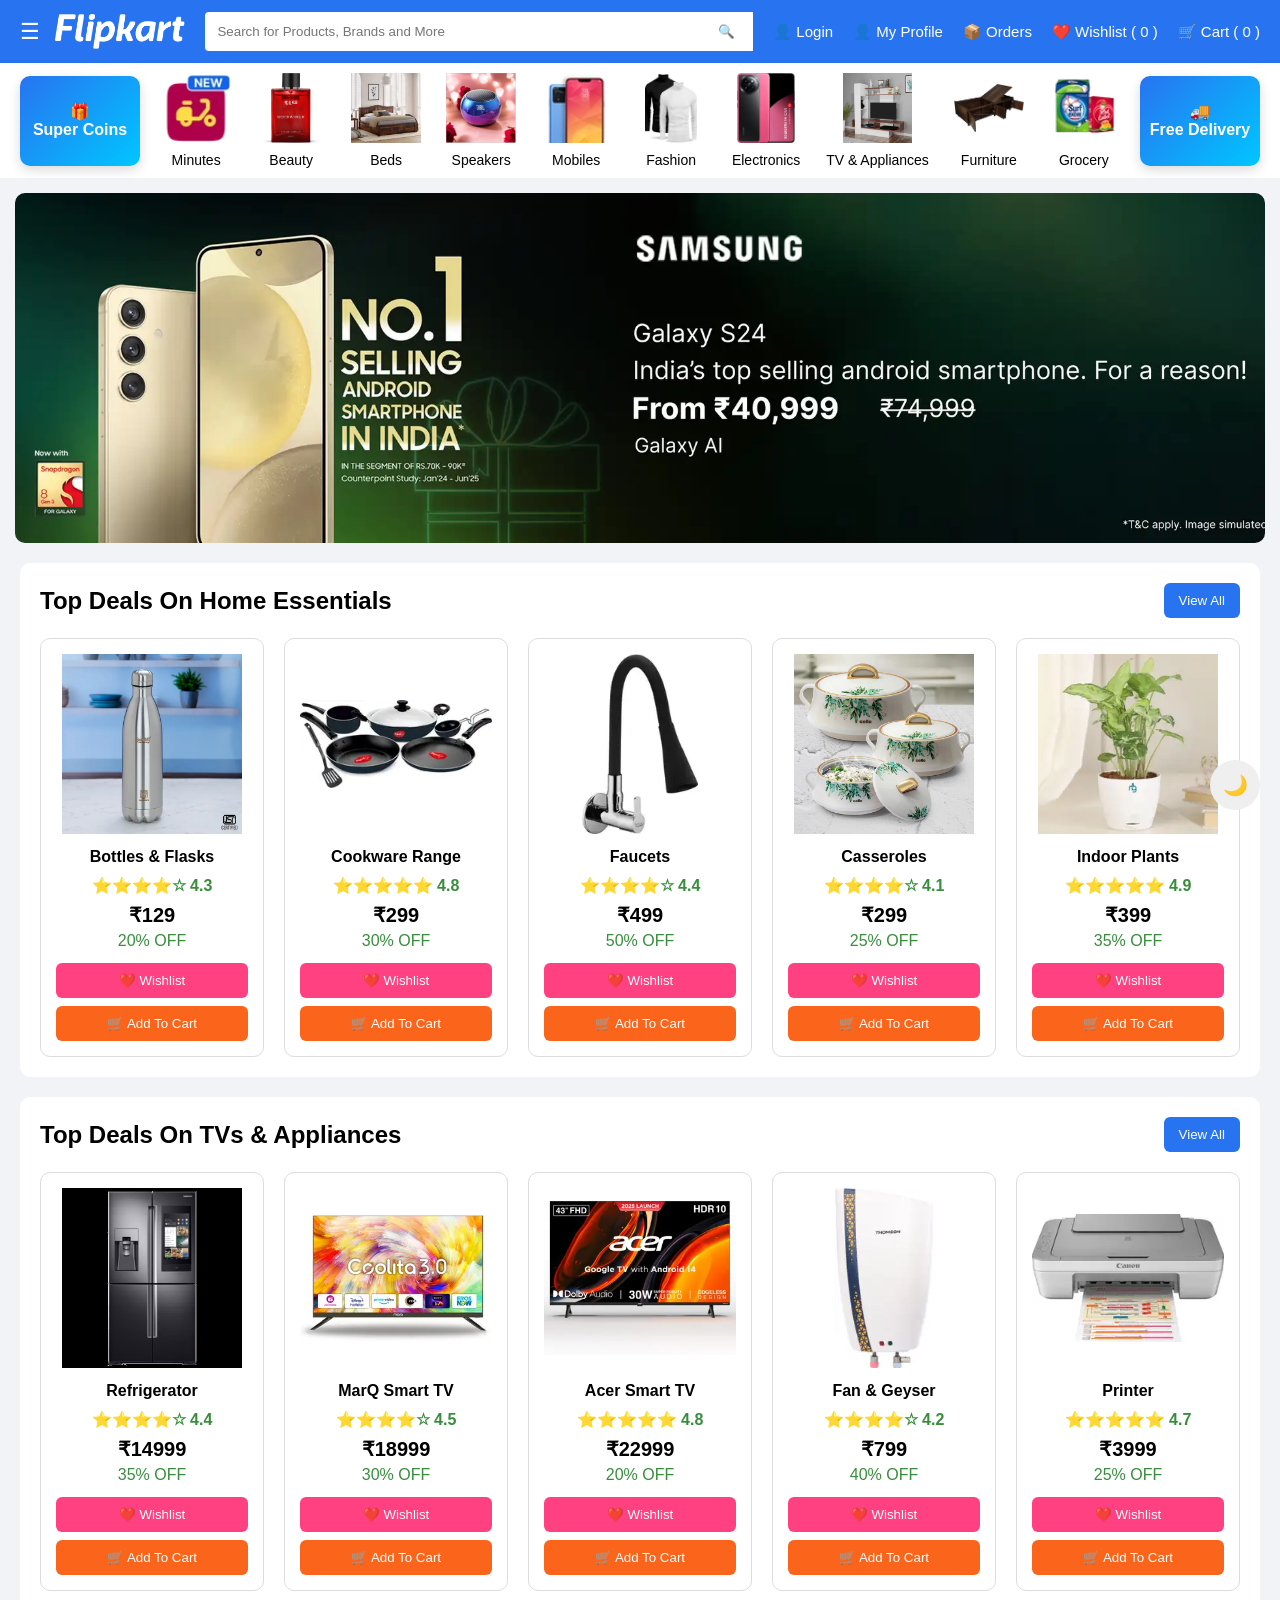
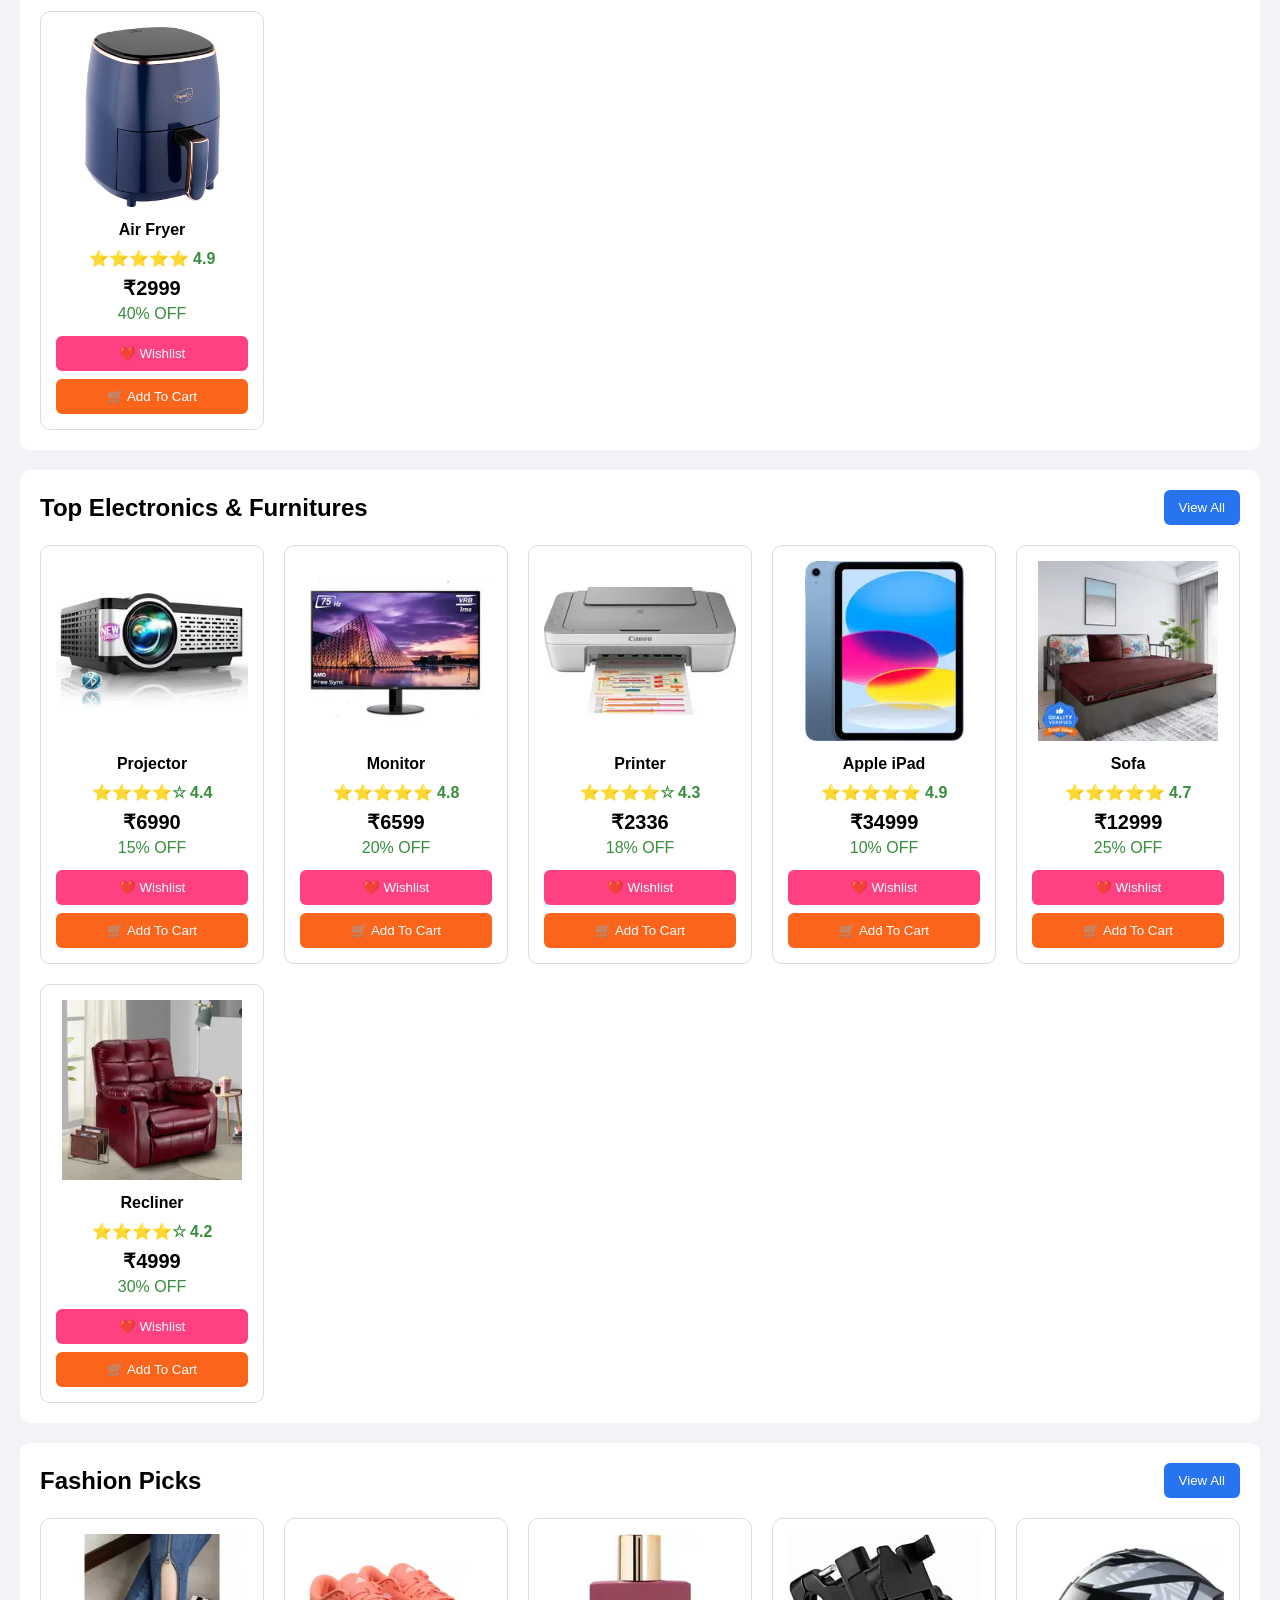
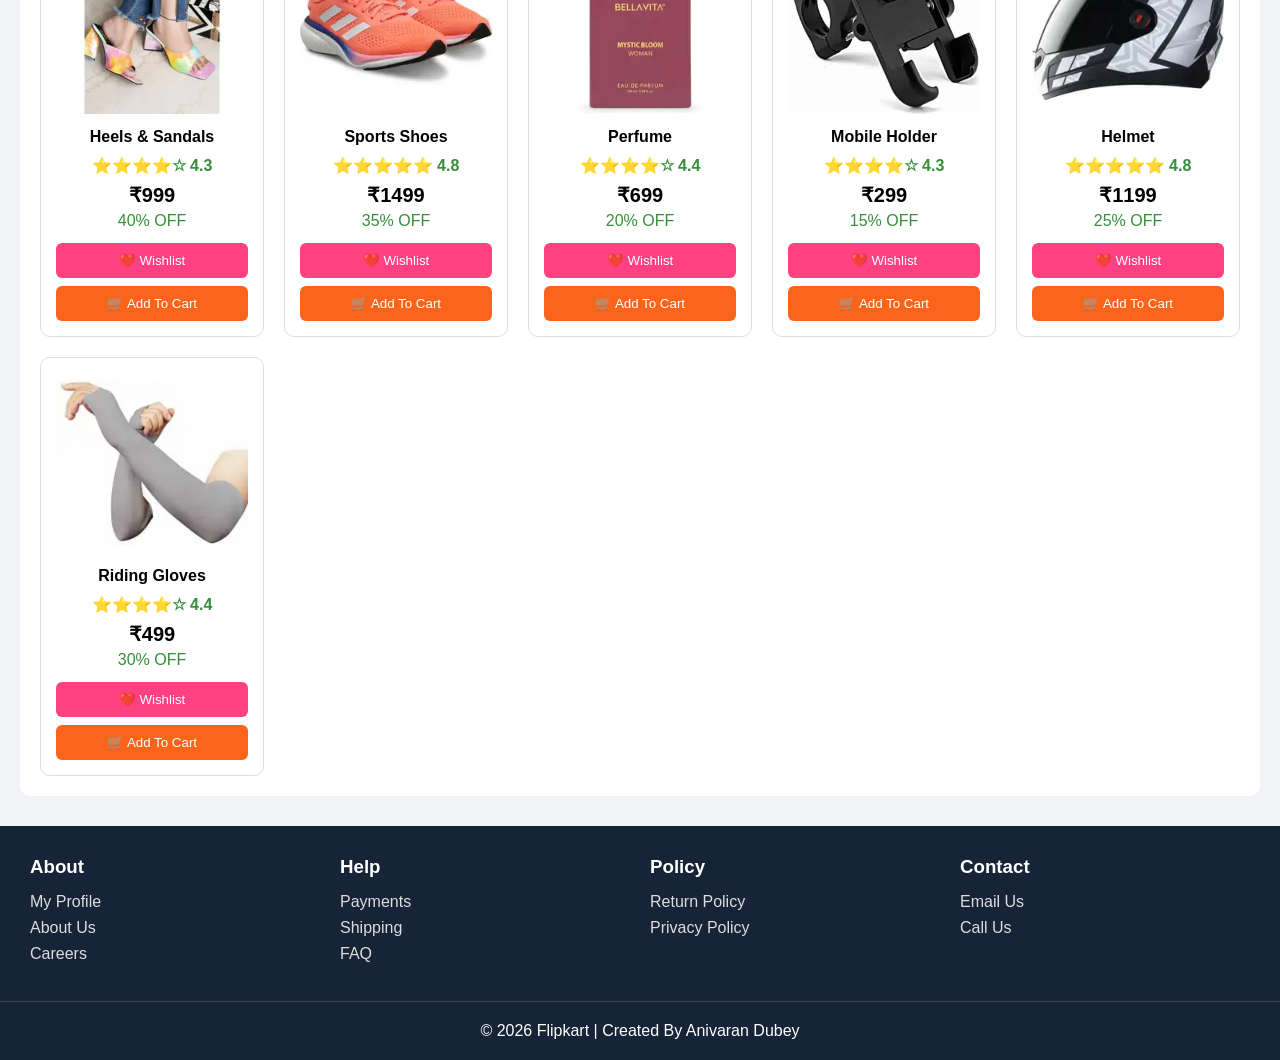
<file: index.html>
<!DOCTYPE html>
<html lang="en">

<head>

<meta charset="UTF-8">

<meta
name="viewport"
content="width=device-width, initial-scale=1.0">

<title>
Flipkart Clone Pro
</title>

<link
rel="stylesheet"
href="style.css">

</head>

<body>

<!-- ==========================
     NAVBAR
========================== -->

<header class="navbar">

    <div class="nav-left">

        <button
        class="menu-btn"
        id="menuBtn">

            ☰

        </button>

        <img
        src="images/flipkart-plus_8d85f4.png"
        alt="Flipkart"
        class="logo">

    </div>

    <div class="search-box">

        <input
        type="text"
        id="searchInput"
        placeholder="Search for Products, Brands and More">

        <button>

            🔍

        </button>

    </div>

    <div class="nav-right">

        <button
        id="loginBtn"
        class="nav-btn">

            👤 Login

        </button>

<a
href="profile.html"
class="nav-link">

👤 My Profile

</a>

<a
href="orders.html"
class="nav-link">

📦 Orders

</a>
<a
    href="wishlist.html"
    class="nav-link">

        ❤️ Wishlist
        (
        <span id="wishlistCount">
            0
        </span>
        )

    </a>

    <a
    href="cart.html"
    class="nav-link">

        🛒 Cart
        (
        <span id="cartCount">
            0
        </span>
        )

    </a>
    </div>
</header>

<!-- ==========================
     MOBILE MENU
========================== -->

<div
class="mobile-menu"
id="mobileMenu">

    <a href="profile.html">
        My Profile
    </a>

    <a href="orders.html">
        Orders
    </a>

    <a href="wishlist.html">
        Wishlist
    </a>

    <a href="cart.html">
        Cart
    </a>

</div>

<!-- ==========================
     CATEGORIES
========================== -->

<div class="category-wrapper">

    <div class="side-offer">
        🎁<br>
        Super Coins
    </div>
       
    <div class="category-strip">
         <div class="cat-item">
            <img src="images/minutes.jpg">
            <span>Minutes</span>
        </div>
        <div class="cat-item">
    <img src="images/beauty-food-toys.jpg">
    <span>Beauty</span>
</div>

<div class="cat-item">
    <img src="images/bed.jpg">
    <span>Beds</span>
</div>

<div class="cat-item">
    <img src="images/speaker.jpg">
    <span>Speakers</span>
</div>
       

        <!-- Mobiles -->
        <div class="cat-item">
            <img src="images/mobiles-tablets.jpg">
            <span>Mobiles</span>
        </div>

        <!-- Fashion -->
        <div class="cat-item">
            <img src="images/fashion.jpg">
            <span>Fashion</span>
        </div>

        <!-- Electronics -->
        <div class="cat-item">
            <img src="images/electronics.jpg">
            <span>Electronics</span>
        </div>

        <!-- TV -->
        <div class="cat-item">
            <img src="images/tv-unit.jpg">
            <span>TV & Appliances</span>
        </div>

        <!-- Furniture -->
        <div class="cat-item">
            <img src="images/home-furniture.jpg">
            <span>Furniture</span>
        </div>

        <!-- Grocery -->
        <div class="cat-item">
            <img src="images/grocery.jpg">
            <span>Grocery</span>
        </div>

    </div>

    <div class="side-offer">
        🚚<br>
        Free Delivery
    </div>

</div>
<section class="banner">

    <img
    src="images/samsung_logo.jpg"
    alt="Samsung Banner">

</section>
<!-- ==========================
     REGISTER MODAL
========================== -->
<div id="loginModal" class="modal">

    <div class="modal-content">

        <span id="closeLogin">
            &times;
        </span>

        <h2>Login</h2>

        <input
        type="text"
        id="username"
        placeholder="Enter Username">

        <button id="loginSubmit">
            Login
        </button>

        <br><br>

        <a href="#" id="openRegister">
            Create New Account
        </a>

    </div>

</div>
<div
id="registerModal"
class="modal">

    <div class="modal-content">

        <span
        id="closeRegister">

            &times;

        </span>

        <h2>
            Create Account
        </h2>

        <input
        type="text"
        id="regName"
        placeholder="Full Name">

        <input
        type="email"
        id="regEmail"
        placeholder="Email">

        <input
        type="password"
        id="regPass"
        placeholder="Password">

        <button
        id="registerBtn">

            Register

        </button>

    </div>

</div>

<button id="darkModeBtn">
🌙
</button>

<button id="topBtn">
⬆
</button>
<!-- ==========================
     HOME ESSENTIALS
========================== -->

<section class="product-row">

    <div class="row-header">

        <h2>
            Top Deals On Home Essentials
        </h2>

        <button class="view-all">
            View All
        </button>

    </div>

    <div class="product-list">

        <div class="product-card">

            <img
            src="images/bottle.jpg"
            alt="Bottle">

            <h4 class="name">
                Bottles & Flasks
            </h4>

            <p class="rating">
                ⭐⭐⭐⭐☆
                4.3
            </p>

            <p class="price">
                ₹129
            </p>

            <p class="offer">
                20% OFF
            </p>

            <button class="wishlist-btn">
                ❤️ Wishlist
            </button>

            <button class="add-cart">
                🛒 Add To Cart
            </button>

        </div>

        <div class="product-card">

            <img
            src="images/cookware-range.jpg"
            alt="Cookware">

            <h4 class="name">
                Cookware Range
            </h4>

            <p class="rating">
                ⭐⭐⭐⭐⭐
                4.8
            </p>

            <p class="price">
                ₹299
            </p>

            <p class="offer">
                30% OFF
            </p>

            <button class="wishlist-btn">
                ❤️ Wishlist
            </button>

            <button class="add-cart">
                🛒 Add To Cart
            </button>

        </div>

        <div class="product-card">

            <img
            src="images/faucets.jpg"
            alt="Faucets">

            <h4 class="name">
                Faucets
            </h4>

            <p class="rating">
                ⭐⭐⭐⭐☆
                4.4
            </p>

            <p class="price">
                ₹499
            </p>

            <p class="offer">
                50% OFF
            </p>

            <button class="wishlist-btn">
                ❤️ Wishlist
            </button>

            <button class="add-cart">
                🛒 Add To Cart
            </button>

        </div>

        <div class="product-card">

            <img
            src="images/casserole.jpg"
            alt="Casserole">

            <h4 class="name">
                Casseroles
            </h4>

            <p class="rating">
                ⭐⭐⭐⭐☆
                4.1
            </p>

            <p class="price">
                ₹299
            </p>

            <p class="offer">
                25% OFF
            </p>

            <button class="wishlist-btn">
                ❤️ Wishlist
            </button>

            <button class="add-cart">
                🛒 Add To Cart
            </button>

        </div>

        <div class="product-card">

            <img
            src="images/indoor-plants.jpg"
            alt="Plants">

            <h4 class="name">
                Indoor Plants
            </h4>

            <p class="rating">
                ⭐⭐⭐⭐⭐
                4.9
            </p>

            <p class="price">
                ₹399
            </p>

            <p class="offer">
                35% OFF
            </p>

            <button class="wishlist-btn">
                ❤️ Wishlist
            </button>

            <button class="add-cart">
                🛒 Add To Cart
            </button>

        </div>

    </div>

</section>
<!-- ==========================
     TVs & Appliances
========================== -->

<section class="product-row">

    <div class="row-header">

        <h2>
            Top Deals On TVs & Appliances
        </h2>

        <button class="view-all">
            View All
        </button>

    </div>

    <div class="product-list">

        <div class="product-card">
            <img src="images/refrigerator.jpg" alt="Refrigerator">
            <h4 class="name">Refrigerator</h4>
            <p class="rating">⭐⭐⭐⭐☆ 4.4</p>
            <p class="price">₹14999</p>
            <p class="offer">35% OFF</p>
            <button class="wishlist-btn">❤️ Wishlist</button>
            <button class="add-cart">🛒 Add To Cart</button>
        </div>

        <div class="product-card">
            <img src="images/marq.jpg" alt="TV">
            <h4 class="name">MarQ Smart TV</h4>
            <p class="rating">⭐⭐⭐⭐☆ 4.5</p>
            <p class="price">₹18999</p>
            <p class="offer">30% OFF</p>
            <button class="wishlist-btn">❤️ Wishlist</button>
            <button class="add-cart">🛒 Add To Cart</button>
        </div>

        <div class="product-card">
            <img src="images/acer.jpg" alt="Acer TV">
            <h4 class="name">Acer Smart TV</h4>
            <p class="rating">⭐⭐⭐⭐⭐ 4.8</p>
            <p class="price">₹22999</p>
            <p class="offer">20% OFF</p>
            <button class="wishlist-btn">❤️ Wishlist</button>
            <button class="add-cart">🛒 Add To Cart</button>
        </div>

        <div class="product-card">
            <img src="images/fan-geyser.jpg" alt="Fan">
            <h4 class="name">Fan & Geyser</h4>
            <p class="rating">⭐⭐⭐⭐☆ 4.2</p>
            <p class="price">₹799</p>
            <p class="offer">40% OFF</p>
            <button class="wishlist-btn">❤️ Wishlist</button>
            <button class="add-cart">🛒 Add To Cart</button>
        </div>

        <div class="product-card">
            <img src="images/printer-01.jpg" alt="Mixer">
            <h4 class="name">Printer</h4>
            <p class="rating">⭐⭐⭐⭐⭐ 4.7</p>
            <p class="price">₹3999</p>
            <p class="offer">25% OFF</p>
            <button class="wishlist-btn">❤️ Wishlist</button>
            <button class="add-cart">🛒 Add To Cart</button>
        </div>

        <div class="product-card">
            <img src="images/Airfryer.jpg" alt="Air Fryer">
            <h4 class="name">Air Fryer</h4>
            <p class="rating">⭐⭐⭐⭐⭐ 4.9</p>
            <p class="price">₹2999</p>
            <p class="offer">40% OFF</p>
            <button class="wishlist-btn">❤️ Wishlist</button>
            <button class="add-cart">🛒 Add To Cart</button>
        </div>
    </div>

</section>
<!-- ==========================
     TOP ELECTRONICS
========================== -->

<section class="product-row">

    <div class="row-header">

        <h2>
            Top Electronics & Furnitures
        </h2>

        <button class="view-all">
            View All
        </button>

    </div>

    <div class="product-list">

        <div class="product-card">
            <img src="images/projector-01.jpg">
            <h4 class="name">Projector</h4>
            <p class="rating">⭐⭐⭐⭐☆ 4.4</p>
            <p class="price">₹6990</p>
            <p class="offer">15% OFF</p>
            <button class="wishlist-btn">❤️ Wishlist</button>
            <button class="add-cart">🛒 Add To Cart</button>
        </div>

        <div class="product-card">
            <img src="images/monitor-01.jpg">
            <h4 class="name">Monitor</h4>
            <p class="rating">⭐⭐⭐⭐⭐ 4.8</p>
            <p class="price">₹6599</p>
            <p class="offer">20% OFF</p>
            <button class="wishlist-btn">❤️ Wishlist</button>
            <button class="add-cart">🛒 Add To Cart</button>
        </div>

        <div class="product-card">
            <img src="images/printer-01.jpg">
            <h4 class="name">Printer</h4>
            <p class="rating">⭐⭐⭐⭐☆ 4.3</p>
            <p class="price">₹2336</p>
            <p class="offer">18% OFF</p>
            <button class="wishlist-btn">❤️ Wishlist</button>
            <button class="add-cart">🛒 Add To Cart</button>
        </div>

        <div class="product-card">
            <img src="images/apple-ipad.jpg">
            <h4 class="name">Apple iPad</h4>
            <p class="rating">⭐⭐⭐⭐⭐ 4.9</p>
            <p class="price">₹34999</p>
            <p class="offer">10% OFF</p>
            <button class="wishlist-btn">❤️ Wishlist</button>
            <button class="add-cart">🛒 Add To Cart</button>
        </div>

        <div class="product-card">
            <img src="images/sofa-bed.jpg">
            <h4 class="name">Sofa</h4>
            <p class="rating">⭐⭐⭐⭐⭐ 4.7</p>
            <p class="price">₹12999</p>
            <p class="offer">25% OFF</p>
            <button class="wishlist-btn">❤️ Wishlist</button>
            <button class="add-cart">🛒 Add To Cart</button>
        </div>

        <div class="product-card">
            <img src="images/recliner-01.jpg">
            <h4 class="name">Recliner</h4>
            <p class="rating">⭐⭐⭐⭐☆ 4.2</p>
            <p class="price">₹4999</p>
            <p class="offer">30% OFF</p>
            <button class="wishlist-btn">❤️ Wishlist</button>
            <button class="add-cart">🛒 Add To Cart</button>
        </div>
    </div>

</section>
<!-- ==========================
     FASHION PICKS
========================== -->

<section class="product-row">

    <div class="row-header">

        <h2>
            Fashion Picks
        </h2>

        <button class="view-all">
            View All
        </button>

    </div>

    <div class="product-list">

        <div class="product-card">
            <img src="images/heels-sandals.jpg">
            <h4 class="name">Heels & Sandals</h4>
            <p class="rating">⭐⭐⭐⭐☆ 4.3</p>
            <p class="price">₹999</p>
            <p class="offer">40% OFF</p>
            <button class="wishlist-btn">❤️ Wishlist</button>
            <button class="add-cart">🛒 Add To Cart</button>
        </div>

        <div class="product-card">
            <img src="images/sports-shoes.jpg">
            <h4 class="name">Sports Shoes</h4>
            <p class="rating">⭐⭐⭐⭐⭐ 4.8</p>
            <p class="price">₹1499</p>
            <p class="offer">35% OFF</p>
            <button class="wishlist-btn">❤️ Wishlist</button>
            <button class="add-cart">🛒 Add To Cart</button>
        </div>

        <div class="product-card">
            <img src="images/perfume-bottle.jpg">
            <h4 class="name">Perfume</h4>
            <p class="rating">⭐⭐⭐⭐☆ 4.4</p>
            <p class="price">₹699</p>
            <p class="offer">20% OFF</p>
            <button class="wishlist-btn">❤️ Wishlist</button>
            <button class="add-cart">🛒 Add To Cart</button>
        </div>

       <div class="product-card">
            <img src="images/Mobile_holder.jpg">
            <h4 class="name">Mobile Holder</h4>
            <p class="rating">⭐⭐⭐⭐☆ 4.3</p>
            <p class="price">₹299</p>
            <p class="offer">15% OFF</p>
            <button class="wishlist-btn">❤️ Wishlist</button>
            <button class="add-cart">🛒 Add To Cart</button>
        </div>

        <div class="product-card">
            <img src="images/helmet.jpg">
            <h4 class="name">Helmet</h4>
            <p class="rating">⭐⭐⭐⭐⭐ 4.8</p>
            <p class="price">₹1199</p>
            <p class="offer">25% OFF</p>
            <button class="wishlist-btn">❤️ Wishlist</button>
            <button class="add-cart">🛒 Add To Cart</button>
        </div>

        <div class="product-card">
            <img src="images/riding-gloves.jpg">
            <h4 class="name">Riding Gloves</h4>
            <p class="rating">⭐⭐⭐⭐☆ 4.4</p>
            <p class="price">₹499</p>
            <p class="offer">30% OFF</p>
            <button class="wishlist-btn">❤️ Wishlist</button>
            <button class="add-cart">🛒 Add To Cart</button>
        </div>
    </div>

</section>

<footer class="footer">

    <div class="footer-top">

        <div class="footer-column">

            <h3>About</h3>

            <a href="profile.html">
                My Profile
            </a>

            <a href="#">
                About Us
            </a>

            <a href="#">
                Careers
            </a>

        </div>

        <div class="footer-column">

            <h3>Help</h3>

            <a href="#">
                Payments
            </a>

            <a href="#">
                Shipping
            </a>

            <a href="#">
                FAQ
            </a>

        </div>

        <div class="footer-column">

            <h3>Policy</h3>

            <a href="#">
                Return Policy
            </a>

            <a href="#">
                Privacy Policy
            </a>

        </div>

        <div class="footer-column">

            <h3>Contact</h3>

            <a href="mailto:anivarandubey@gmail.com">
                Email Us
            </a>

            <a href="tel:+919999999999">
                Call Us
            </a>

        </div>

    </div>

    <div class="footer-bottom">

        © 2026 Flipkart  |
        Created By Anivaran Dubey

    </div>
</footer>

<script src="script.js"></script>

</body>
</html>
</file>
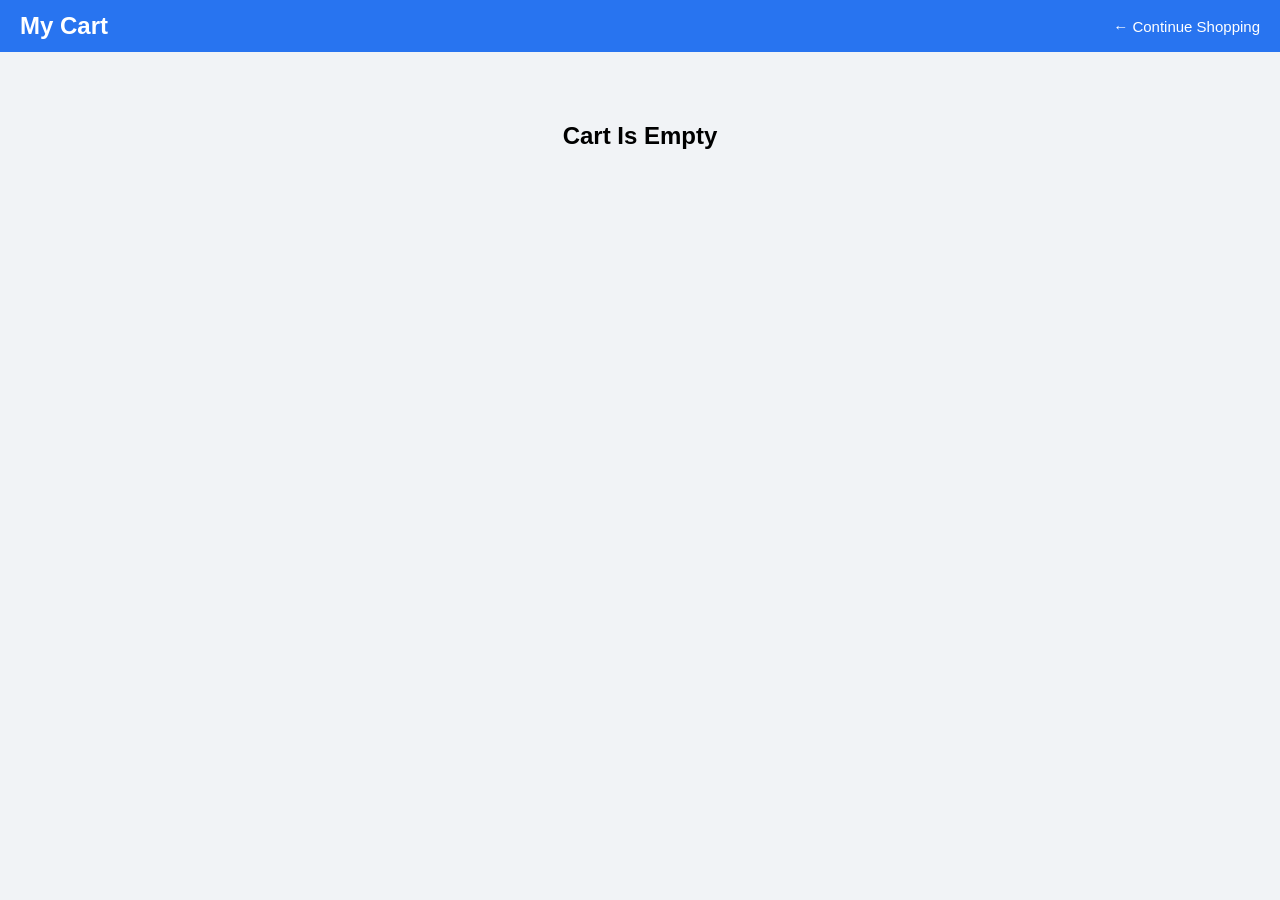
<file: cart.html>
<!DOCTYPE html>
<html lang="en">

<head>

<meta charset="UTF-8">

<meta
name="viewport"
content="width=device-width, initial-scale=1.0">

<title>
Cart
</title>

<link
rel="stylesheet"
href="style.css">

</head>

<body>

<header class="navbar">

    <h2 style="color:white;">
        My Cart
    </h2>

    <a
    href="index.html"
    class="nav-link">

        ← Continue Shopping

    </a>

</header>

<div
class="cart-container"
id="cartContainer">

</div>

<div
class="checkout-box">

    <h2>

        Grand Total :
        ₹<span id="grandTotal">
            0
        </span>

    </h2>

    <input
    type="text"
    id="customerName"
    placeholder="Full Name">

    <input
    type="text"
    id="phone"
    placeholder="Phone Number">

    <textarea
    id="address"
    placeholder="Delivery Address">
    </textarea>

    <button
    id="placeOrderBtn">

        Place Order

    </button>

</div>

<script>

function loadCart(){

    let cartItems =
    JSON.parse(
        localStorage.getItem(
            "cartItems"
        )
    ) || [];

    const container =
    document.getElementById(
        "cartContainer"
    );

    let grandTotal = 0;

    container.innerHTML = "";
     if(cartItems.length === 0){

    container.innerHTML = `
    <h2 style="
    text-align:center;
    margin-top:50px;">
    Cart Is Empty
    </h2>
    `;

    document.querySelector(
    ".checkout-box"
    ).style.display = "none";

    return;
}
    cartItems.forEach(
        (item,index)=>{

           let price = 0;

if(item.price){

    price =
    parseInt(
        item.price.replace(
            /[^\d]/g,
            ""
        )
    ) || 0;

}

            grandTotal +=
            price *
            item.quantity;

            container.innerHTML +=

            `
            <div class="cart-item">

                <img
                src="${item.image}">

                <div>

                    <h3>
                        ${item.name}
                    </h3>

                    <p>
                        ${item.price}
                    </p>

                    <div>

                        <button
                        onclick="decrease(${index})">

                            -

                        </button>

                        ${item.quantity}

                        <button
                        onclick="increase(${index})">

                            +

                        </button>

                    </div>

                    <button
                    onclick="removeItem(${index})">

                        Remove

                    </button>

                </div>

            </div>
            `;

        }
    );

    document
    .getElementById(
        "grandTotal"
    )
    .textContent =
    grandTotal;

}

function increase(index){

    let cartItems =
    JSON.parse(
        localStorage.getItem(
            "cartItems"
        )
    );

    cartItems[index]
    .quantity++;

    localStorage.setItem(
        "cartItems",
        JSON.stringify(
            cartItems
        )
    );

    loadCart();

}

function decrease(index){

    let cartItems =
    JSON.parse(
        localStorage.getItem(
            "cartItems"
        )
    );

    if(
        cartItems[index]
        .quantity > 1
    ){

        cartItems[index]
        .quantity--;

    }

    localStorage.setItem(
        "cartItems",
        JSON.stringify(
            cartItems
        )
    );

    loadCart();

}

function removeItem(index){

    let cartItems =
    JSON.parse(
        localStorage.getItem(
            "cartItems"
        )
    );

    cartItems.splice(
        index,
        1
    );

    localStorage.setItem(
        "cartItems",
        JSON.stringify(
            cartItems
        )
    );

    loadCart();

}

document
.getElementById(
    "placeOrderBtn"
)
.onclick = ()=>{

    let orders =
    JSON.parse(
        localStorage.getItem(
            "orders"
        )
    ) || [];

    let cartItems =
    JSON.parse(
        localStorage.getItem(
            "cartItems"
        )
    ) || [];

    const order = {

        id:
        Date.now(),

        date:
        new Date()
        .toLocaleString(),

        customerName:
        document
        .getElementById(
            "customerName"
        )
        .value,

        phone:
        document
        .getElementById(
            "phone"
        )
        .value,

        address:
        document
        .getElementById(
            "address"
        )
        .value,

        status:
        "Order Received",

        items:
        cartItems

    };

    orders.push(
        order
    );

    localStorage.setItem(
        "orders",
        JSON.stringify(
            orders
        )
    );

    localStorage.removeItem(
        "cartItems"
    );

    alert(
        "Order Placed Successfully"
    );

    window.location.href =
    "orders.html";

};

loadCart();

</script>

</body>
</html>
</file>
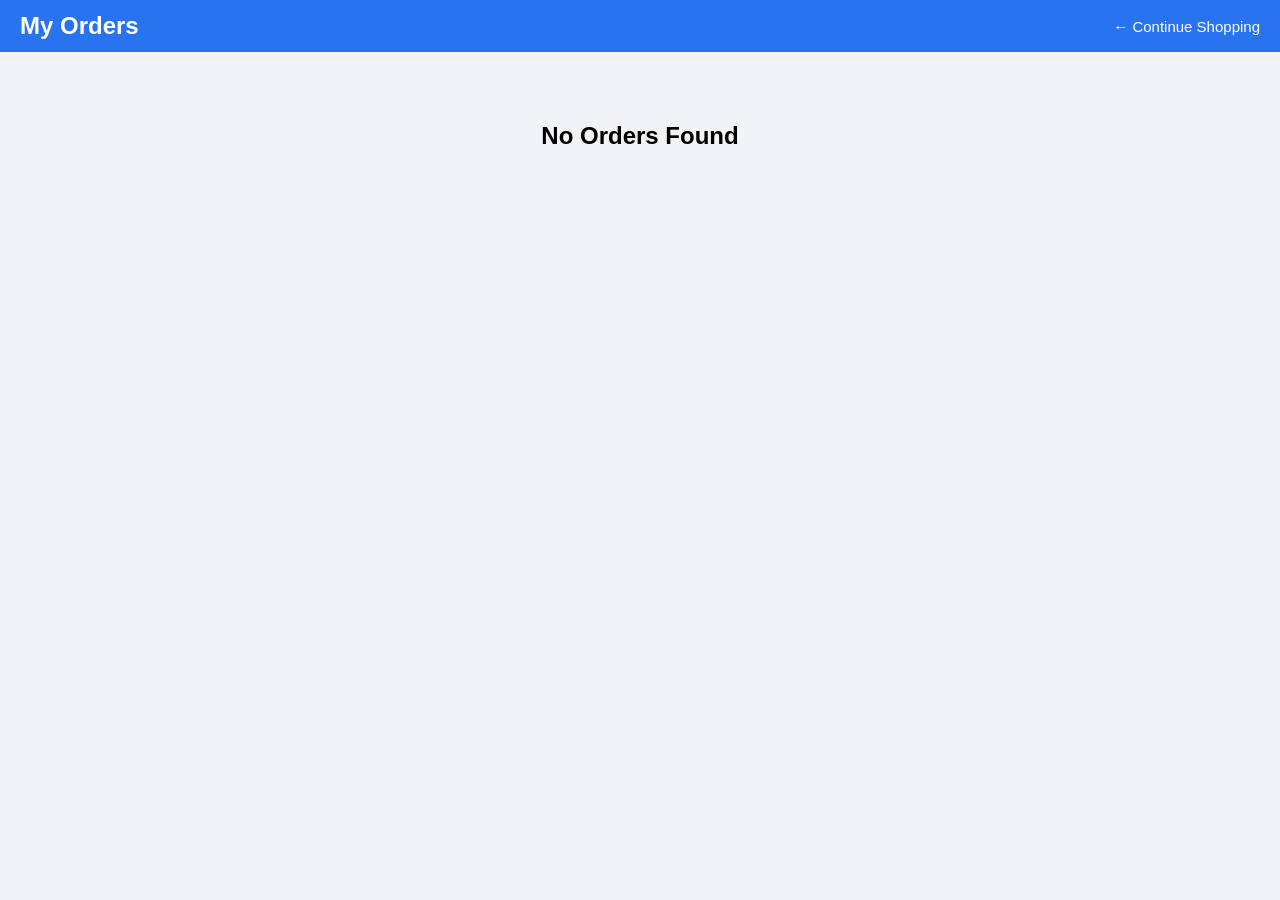
<file: orders.html>
<!DOCTYPE html>
<html lang="en">

<head>

<meta charset="UTF-8">

<meta name="viewport"
content="width=device-width, initial-scale=1.0">

<title>My Orders</title>

<link rel="stylesheet"
href="style.css">

</head>

<body>

<header class="navbar">

    <h2 style="color:white;">
        My Orders
    </h2>

    <a
    href="index.html"
    class="nav-link">

        ← Continue Shopping

    </a>

</header>

<div
class="orders-container"
id="ordersContainer">

</div>

<script>

function loadOrders(){

    let orders =
    JSON.parse(
        localStorage.getItem(
            "orders"
        )
    ) || [];

    const container =
    document.getElementById(
        "ordersContainer"
    );

    container.innerHTML = "";

    if(orders.length === 0){

        container.innerHTML =

        `
        <h2 style="
        text-align:center;
        margin-top:50px;">
        No Orders Found
        </h2>
        `;

        return;
    }

    orders
    .slice()
    .reverse()
    .forEach(order=>{

        let total = 0;

        let productsHTML = "";

        if(
            order.items &&
            order.items.length > 0
        ){

            order.items.forEach(item=>{

                let price = 0;

                if(item.price){

                    price =
                    parseInt(
                        item.price.replace(
                            /[^\d]/g,
                            ""
                        )
                    ) || 0;

                }

                let quantity =
                item.quantity || 1;

                total +=
                price * quantity;

                productsHTML +=

                `
                <div class="order-item">

                    <img
                    src="${item.image}"
                    alt="${item.name}">

                    <div>

                        <h4>
                            ${item.name}
                        </h4>

                        <p>
                            ${item.price || "₹0"}
                        </p>

                        <p>
                            Qty :
                            ${quantity}
                        </p>

                    </div>

                </div>
                `;

            });

        }

        container.innerHTML +=

        `
        <div class="order-box">

            <h3>
                Order ID :
                ${order.id || "N/A"}
            </h3>

            <p>
                Date :
                ${order.date || "N/A"}
            </p>

            <p>
                Status :
                🟡 ${order.status || "Pending"}
            </p>

            <div class="order-status">

                <span>
                    📦 Ordered
                </span>

                ➜

                <span>
                    🚚 Shipped
                </span>

                ➜

                <span>
                    🏠 Delivered
                </span>

            </div>

            <hr>

            <h4>
                Customer Details
            </h4>

            <p>
                ${order.customerName || ""}
            </p>

            <p>
                ${order.phone || ""}
            </p>

            <p>
                ${order.address || ""}
            </p>

            <hr>

            ${productsHTML}

            <hr>

            <h3>
                Grand Total :
                ₹${total}
            </h3>

        </div>
        `;

    });

}

loadOrders();

</script>

</body>

</html>
</file>
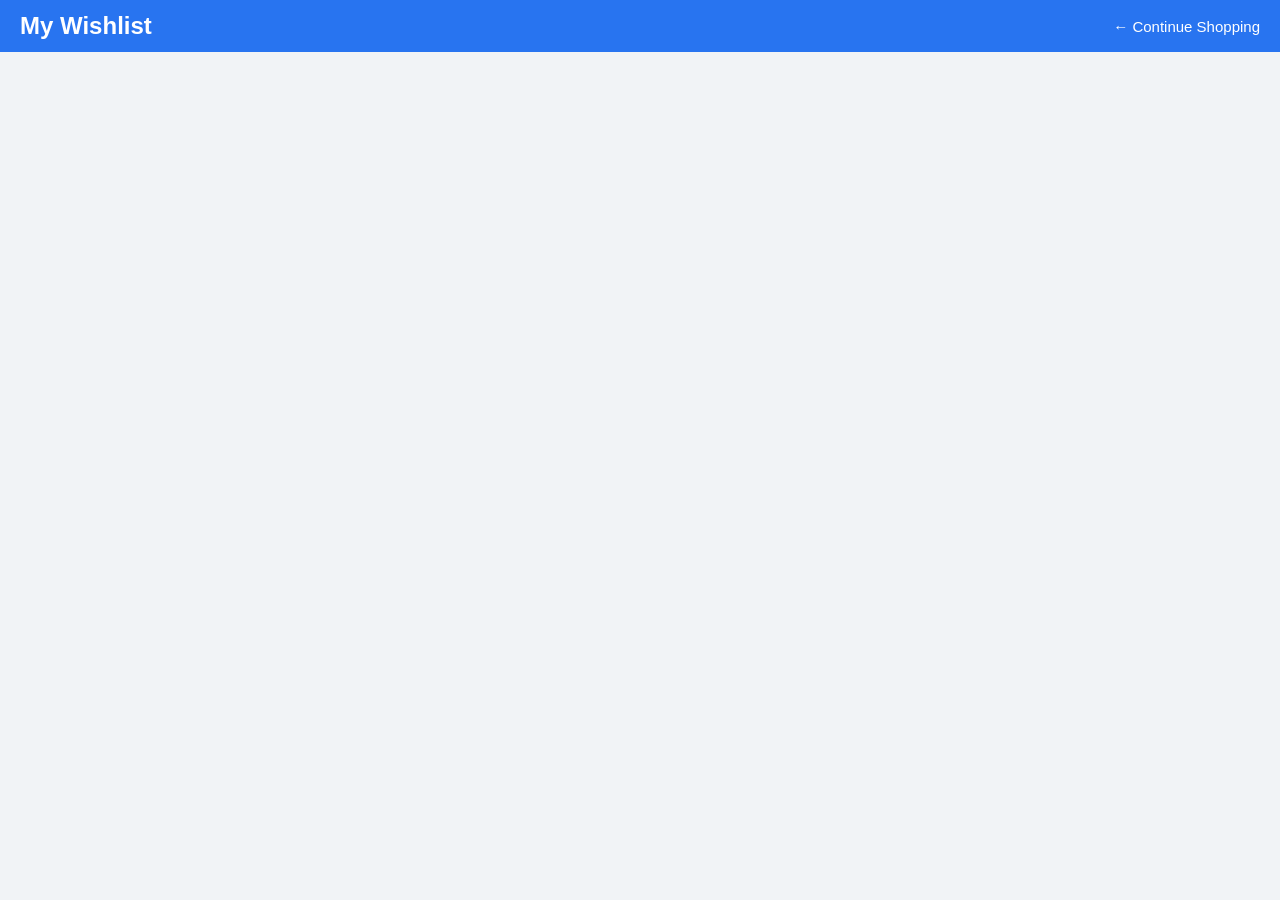
<file: wishlist.html>
<!DOCTYPE html>
<html lang="en">

<head>

<meta charset="UTF-8">

<meta
name="viewport"
content="width=device-width, initial-scale=1.0">

<title>
Wishlist
</title>

<link
rel="stylesheet"
href="style.css">

</head>

<body>

<header class="navbar">

    <h2 style="color:white;">
        My Wishlist
    </h2>

    <a
    href="index.html"
    class="nav-link">

        ← Continue Shopping

    </a>

</header>

<div
id="wishlistContainer"
class="cart-container">

</div>

<script>

function loadWishlist(){

    let wishlistItems =
    JSON.parse(
        localStorage.getItem(
            "wishlistItems"
        )
    ) || [];

    const container =
    document.getElementById(
        "wishlistContainer"
    );

    container.innerHTML = "";

    wishlistItems.forEach(
        (item,index)=>{

            container.innerHTML +=

            `
            <div class="cart-item">

                <img
                src="${item.image}">

                <div>

                    <h3>
                        ${item.name}
                    </h3>

                    <p>
                        ${item.price}
                    </p>

                    <button
                    onclick="moveToCart(${index})">

                        Move To Cart

                    </button>

                    <button
                    onclick="removeWishlist(${index})">

                        Remove

                    </button>

                </div>

            </div>
            `;

        }
    );

}

function moveToCart(index){

    let wishlistItems =
    JSON.parse(
        localStorage.getItem(
            "wishlistItems"
        )
    ) || [];

    let cartItems =
    JSON.parse(
        localStorage.getItem(
            "cartItems"
        )
    ) || [];

    const item =
    wishlistItems[index];

    item.quantity = 1;

    cartItems.push(item);

    wishlistItems.splice(
        index,
        1
    );

    localStorage.setItem(
        "cartItems",
        JSON.stringify(
            cartItems
        )
    );

    localStorage.setItem(
        "wishlistItems",
        JSON.stringify(
            wishlistItems
        )
    );

    loadWishlist();

}

function removeWishlist(index){

    let wishlistItems =
    JSON.parse(
        localStorage.getItem(
            "wishlistItems"
        )
    ) || [];

    wishlistItems.splice(
        index,
        1
    );

    localStorage.setItem(
        "wishlistItems",
        JSON.stringify(
            wishlistItems
        )
    );

    loadWishlist();

}

loadWishlist();

</script>

</body>
</html>
</file>
<file: style.css>
/* =========================
   GLOBAL
========================= */

*{
    margin:0;
    padding:0;
    box-sizing:border-box;
    font-family:Arial,sans-serif;
}

body{
    background:#f1f3f6;
}

/* =========================
   NAVBAR
========================= */

.navbar{
    position:sticky;
    top:0;
    z-index:1000;
    background:#2874f0;
    display:flex;
    justify-content:space-between;
    align-items:center;
    padding:12px 20px;
    gap:20px;
}

.logo{
    height:35px;
}

.nav-left{
    display:flex;
    align-items:center;
    gap:15px;
}

.menu-btn{
    border:none;
    background:none;
    color:white;
    font-size:22px;
    cursor:pointer;
}

.search-box{
    flex:1;
    display:flex;
    max-width:800px;
}

.search-box input{
    flex:1;
    padding:12px;
    border:none;
    outline:none;
    border-radius:4px 0 0 4px;
}

.search-box button{
    border:none;
    padding:12px 18px;
    cursor:pointer;
    background:white;
}

.nav-right{
    display:flex;
    align-items:center;
    gap:20px;
}

.nav-link,
.nav-btn{
    color:white;
    text-decoration:none;
    background:none;
    border:none;
    cursor:pointer;
    font-size:15px;
}

/* =========================
   DROPDOWN
========================= */

.dropdown{
    position:relative;
}

.dropdown-content{
    display:none;
    position:absolute;
    background:white;
    min-width:180px;
    top:40px;
    border-radius:8px;
    box-shadow:0 4px 12px rgba(0,0,0,.15);
}

.dropdown-content a{
    display:block;
    padding:12px;
    text-decoration:none;
    color:black;
}

.dropdown:hover .dropdown-content{
    display:block;
}

/* =========================
   CATEGORIES
========================= */

.category-strip{
    flex:1;
    display:flex;
    justify-content:space-evenly;
    align-items:center;
}

.cat-item{
    text-align:center;
    cursor:pointer;
}

.cat-item img{
    width:70px;
    height:70px;
    object-fit:contain;
}

.cat-item span{
    display:block;
    margin-top:5px;
    font-size:14px;
}

/* =========================
   BANNER
========================= */

.banner{
    margin:12px;
}

.banner{
    margin:15px;
}

.banner img{
    width:100%;
    max-height:400px;
    object-fit:cover;
    border-radius:10px;
    display:block;
}

@media(max-width:768px){

    .banner{
        margin:8px;
    }

    .banner img{
        max-height:180px;
        border-radius:8px;
    }

}

/* =========================
   PRODUCTS
========================= */

.product-row{
    margin:20px;
    background:white;
    border-radius:10px;
    padding:20px;
}

.row-header{
    display:flex;
    justify-content:space-between;
    align-items:center;
    margin-bottom:20px;
}

.view-all{
    background:#2874f0;
    color:white;
    border:none;
    padding:10px 15px;
    cursor:pointer;
    border-radius:6px;
}

.product-list{
    display:grid;
    grid-template-columns:
    repeat(auto-fit,minmax(220px,1fr));
    gap:20px;
}

.product-card{
    background:white;
    border:1px solid #ddd;
    border-radius:10px;
    padding:15px;
    text-align:center;
    transition:.3s;
}

.product-card:hover{
    transform:translateY(-8px);
    box-shadow:0 5px 20px rgba(0,0,0,.15);
}

.product-card img{
    width:100%;
    height:180px;
    object-fit:contain;
}

.name{
    margin:10px 0;
}

.rating{
    color:#388e3c;
    font-weight:bold;
}

.price{
    font-size:20px;
    font-weight:bold;
    margin-top:8px;
}

.offer{
    color:#388e3c;
    margin:5px 0;
}

.wishlist-btn,
.add-cart{
    width:100%;
    margin-top:8px;
    padding:10px;
    border:none;
    border-radius:6px;
    cursor:pointer;
}

.wishlist-btn{
    background:#ff4081;
    color:white;
}

.add-cart{
    background:#fb641b;
    color:white;
}

/* =========================
   MODAL
========================= */

.modal{
    display:none;
    position:fixed;
    inset:0;
    background:rgba(0,0,0,.6);
    justify-content:center;
    align-items:center;
    z-index:9999;
}

.modal-content{
    background:white;
    width:350px;
    padding:25px;
    border-radius:10px;
    position:relative;
}

.modal-content h2{
    margin-bottom:15px;
}

.modal-content input{
    width:100%;
    padding:12px;
    margin-bottom:12px;
}

.modal-content button{
    width:100%;
    padding:12px;
    border:none;
    background:#2874f0;
    color:white;
    cursor:pointer;
}

#closeLogin,
#closeRegister{
    position:absolute;
    right:15px;
    top:10px;
    cursor:pointer;
    font-size:22px;
}

/* =========================
   FOOTER
========================= */

.footer{
    background:#172337;
    color:white;
    margin-top:30px;
}

.footer-top{
    display:grid;
    grid-template-columns:
    repeat(auto-fit,minmax(200px,1fr));
    gap:20px;
    padding:30px;
}

.footer-column{
    display:flex;
    flex-direction:column;
}

.footer-column h3{
    margin-bottom:15px;
}

.footer-column a{
    color:#ddd;
    text-decoration:none;
    margin-bottom:8px;
}

.footer-bottom{
    text-align:center;
    padding:20px;
    border-top:1px solid #444;
}

/* =========================
   FLOATING BUTTONS
========================= */

#darkModeBtn,
#topBtn{
    position:fixed;
    right:20px;
    width:50px;
    height:50px;
    border:none;
    border-radius:50%;
    cursor:pointer;
    font-size:20px;
}

#darkModeBtn{
    bottom:90px;
}

#topBtn{
    bottom:20px;
}

/* =========================
   MOBILE
========================= */

@media(max-width:768px){

    .navbar{
        flex-direction:column;
    }

    .search-box{
        width:100%;
    }

    .nav-right{
        flex-wrap:wrap;
        justify-content:center;
    }

    .product-list{
        grid-template-columns:1fr 1fr;
    }

}

@media(max-width:500px){

    .product-list{
        grid-template-columns:1fr;
    }

}
/* =====================
   CART
===================== */

.cart-container{

    padding:20px;

}

.cart-item{

    display:flex;
    gap:20px;

    background:white;

    margin-bottom:20px;

    padding:20px;

    border-radius:10px;

    align-items:center;

}

.cart-item img{

    width:120px;

    height:120px;

    object-fit:contain;

}

.checkout-box{

    background:white;

    padding:20px;

    margin:20px;

    border-radius:10px;

}

.checkout-box input,
.checkout-box textarea{

    width:100%;

    padding:12px;

    margin-top:10px;

}

.checkout-box button{

    margin-top:15px;

    padding:12px;

    width:100%;

    border:none;

    background:#fb641b;

    color:white;

    cursor:pointer;

}

/* =====================
   ORDERS
===================== */

.orders-container{

    padding:20px;

}

.order-box{

    background:white;

    padding:20px;

    border-radius:10px;

    margin-bottom:20px;

}

.order-item{

    display:flex;

    gap:20px;

    align-items:center;

    margin:15px 0;

}

.order-item img{

    width:100px;

    height:100px;

    object-fit:contain;

}
body.dark{
    background:#121212;
    color:white;
}

body.dark .product-row,
body.dark .product-card,
body.dark .cart-item,
body.dark .checkout-box,
body.dark .profile-card,
body.dark .order-box{
    background:#1e1e1e;
    color:white;
}

body.dark .footer{
    background:#000;
}
.orders-container{

    padding:20px;

}

.order-box{

    background:white;

    padding:20px;

    border-radius:10px;

    margin-bottom:20px;

    box-shadow:
    0 2px 10px
    rgba(0,0,0,.1);

}

.order-item{

    display:flex;

    gap:20px;

    align-items:center;

    margin:15px 0;

}

.order-item img{

    width:100px;

    height:100px;

    object-fit:contain;

}

.order-status{

    margin:12px 0;

    font-weight:bold;

    color:#388e3c;

}
.mobile-menu{
    display:none;
}
.mobile-menu{
    display:none;
    background:white;
    padding:15px;
}

.mobile-menu a{
    display:block;
    padding:10px;
    text-decoration:none;
    color:black;
}
/* =========================
   PROFILE PAGE
========================= */

.profile-container{
    display:flex;
    justify-content:center;
    align-items:center;
    min-height:80vh;
    padding:40px 20px;
}

.profile-card{
    width:700px;
    background:#ffffff;
    border-radius:15px;
    padding:30px;
    text-align:center;
    box-shadow:0 5px 20px rgba(0,0,0,0.15);
}

.profile-image{
    width:120px;
    height:120px;
    border-radius:50%;
    object-fit:cover;
    border:4px solid #2874f0;
    margin-bottom:15px;
}

.profile-card h2{
    font-size:32px;
    margin-bottom:10px;
    color:#222;
}

.profile-card p{
    font-size:18px;
    color:#666;
}

.profile-stats{
    display:flex;
    justify-content:space-around;
    gap:20px;
    margin:30px 0;
}

.profile-stats div{
    flex:1;
    background:#f5f5f5;
    padding:20px;
    border-radius:12px;
    transition:0.3s;
}

.profile-stats div:hover{
    transform:translateY(-5px);
}

.profile-stats h3{
    color:#2874f0;
    font-size:32px;
    margin-bottom:10px;
}

.profile-stats p{
    font-size:16px;
    color:#444;
}

#logoutBtn{
    width:100%;
    padding:14px;
    border:none;
    border-radius:8px;
    background:#fb641b;
    color:white;
    font-size:18px;
    cursor:pointer;
    font-weight:bold;
}

#logoutBtn:hover{
    background:#e85b16;
}

/* =========================
   DARK MODE PROFILE
========================= */

body.dark .profile-card{
    background:#1e1e1e;
    color:white;
}

body.dark .profile-stats div{
    background:#2b2b2b;
}

body.dark .profile-card p{
    color:#ddd;
}

/* =========================
   MOBILE PROFILE
========================= */

@media(max-width:768px){

    .profile-card{
        width:100%;
    }

    .profile-stats{
        flex-direction:column;
    }

}

/* =========================
   MOBILE MENU
========================= */

.mobile-menu{
    display:none;
}

.mobile-menu.active{
    display:block;
    background:white;
    padding:15px;
    box-shadow:0 4px 10px rgba(0,0,0,.1);
}

.mobile-menu a{
    display:block;
    padding:10px;
    text-decoration:none;
    color:black;
}

/* =========================
   BETTER BANNER
========================= */

.banner{
    margin:15px;
}

.banner img{
    width:100%;
    height:350px;
    object-fit:cover;
    border-radius:10px;
}
/* =========================
   CATEGORY WRAPPER
========================= */

.category-wrapper{
    display:flex;
    align-items:center;
    justify-content:space-between;
    background:white;
    padding:10px 20px;
}

.side-offer{
    width:120px;
    height:90px;
    background:linear-gradient(
        135deg,
        #2874f0,
        #00c6ff
    );

    color:white;
    font-weight:bold;
    text-align:center;

    display:flex;
    flex-direction:column;
    justify-content:center;
    align-items:center;

    border-radius:10px;

    box-shadow:
    0 4px 12px rgba(0,0,0,.15);

    cursor:pointer;

    transition:.3s;
}

.side-offer:hover{
    transform:translateY(-5px);
}

.category-strip{
    flex:1;
    display:flex;
    justify-content:center;
    gap:25px;
    flex-wrap:wrap;
}
</file>
